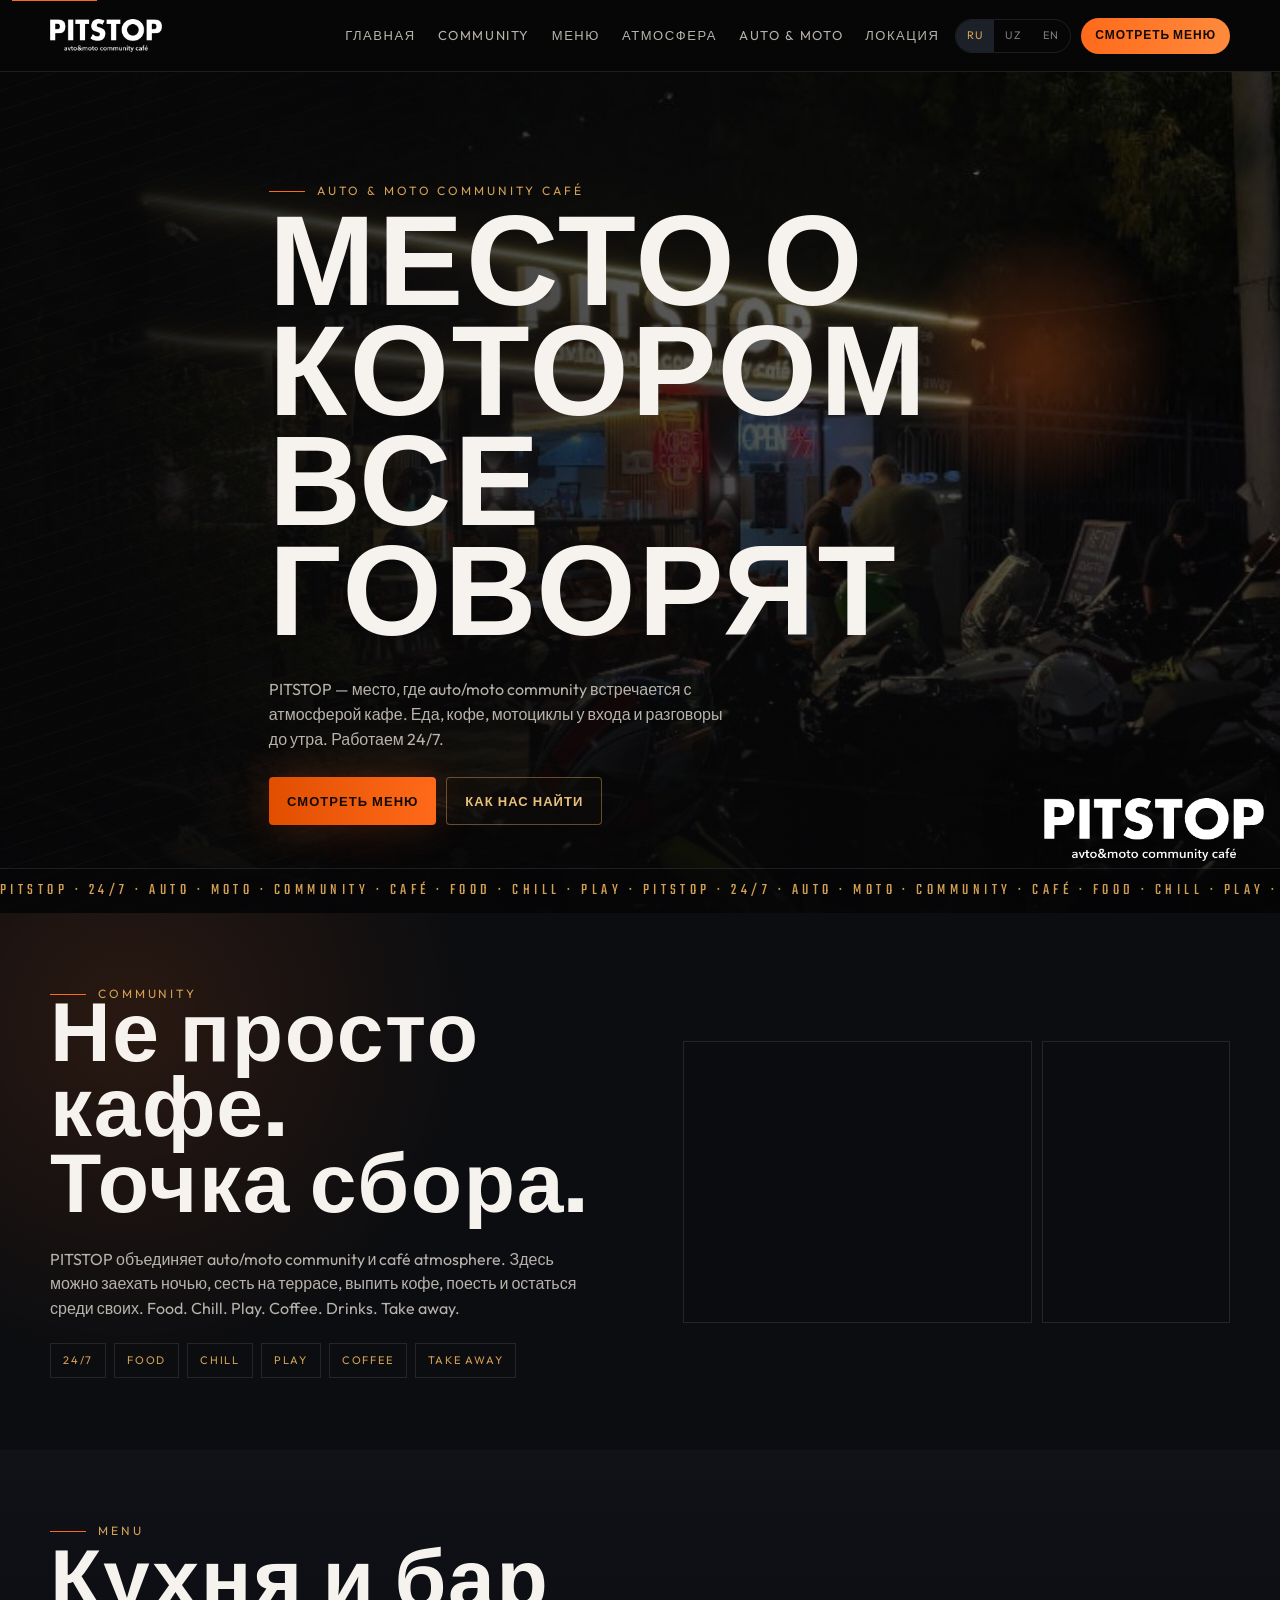
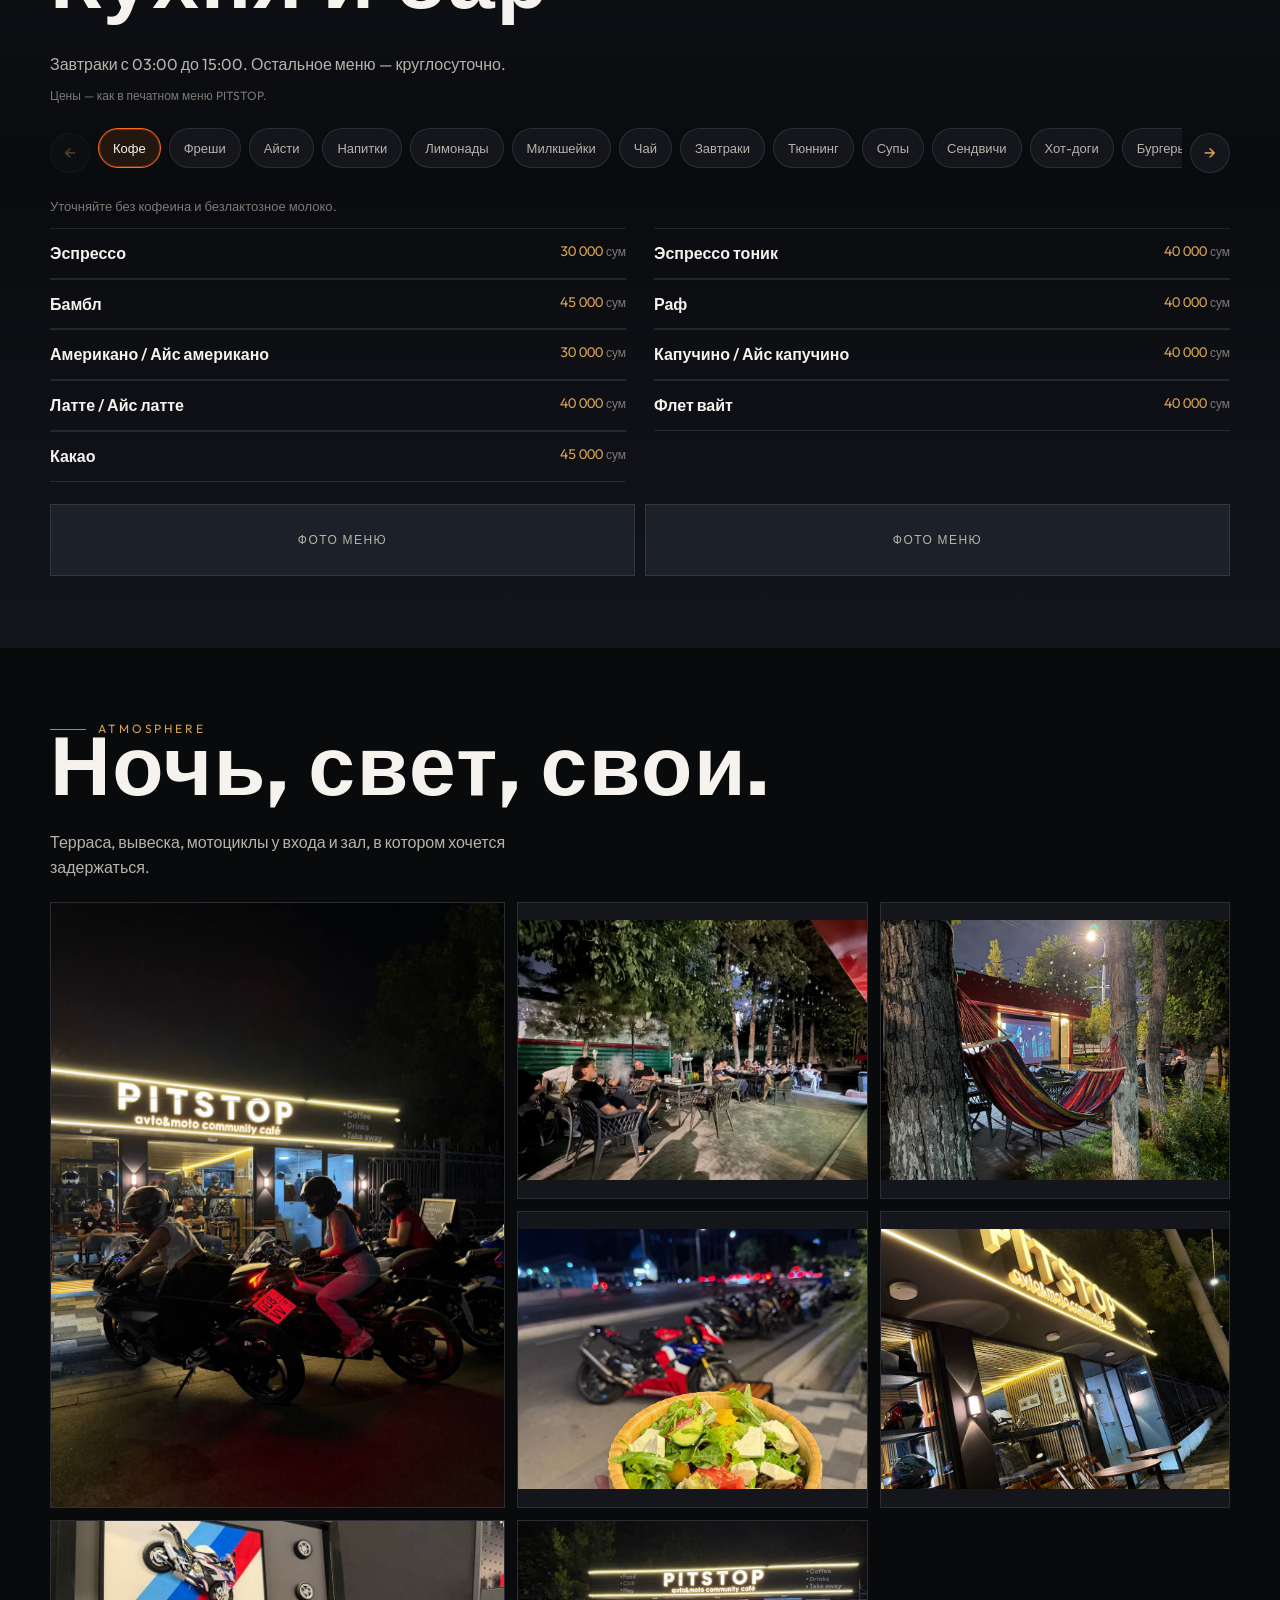
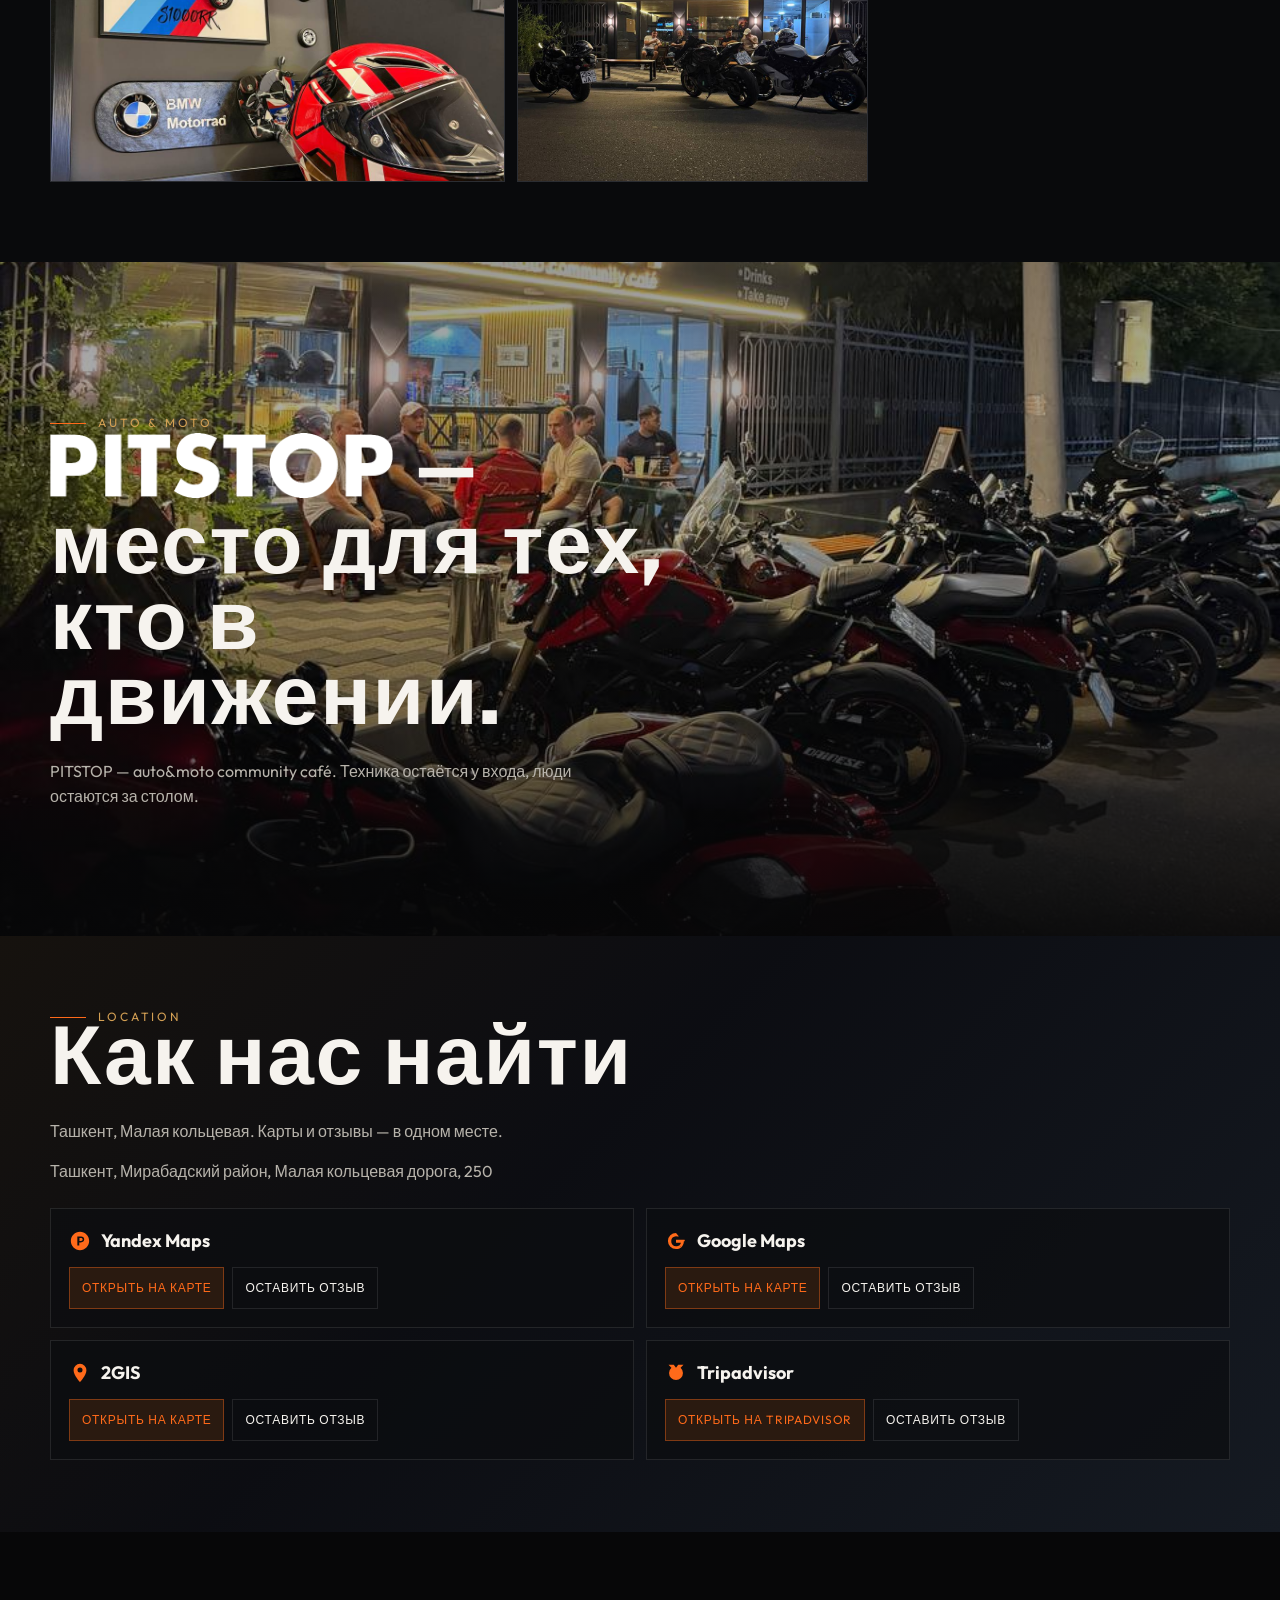
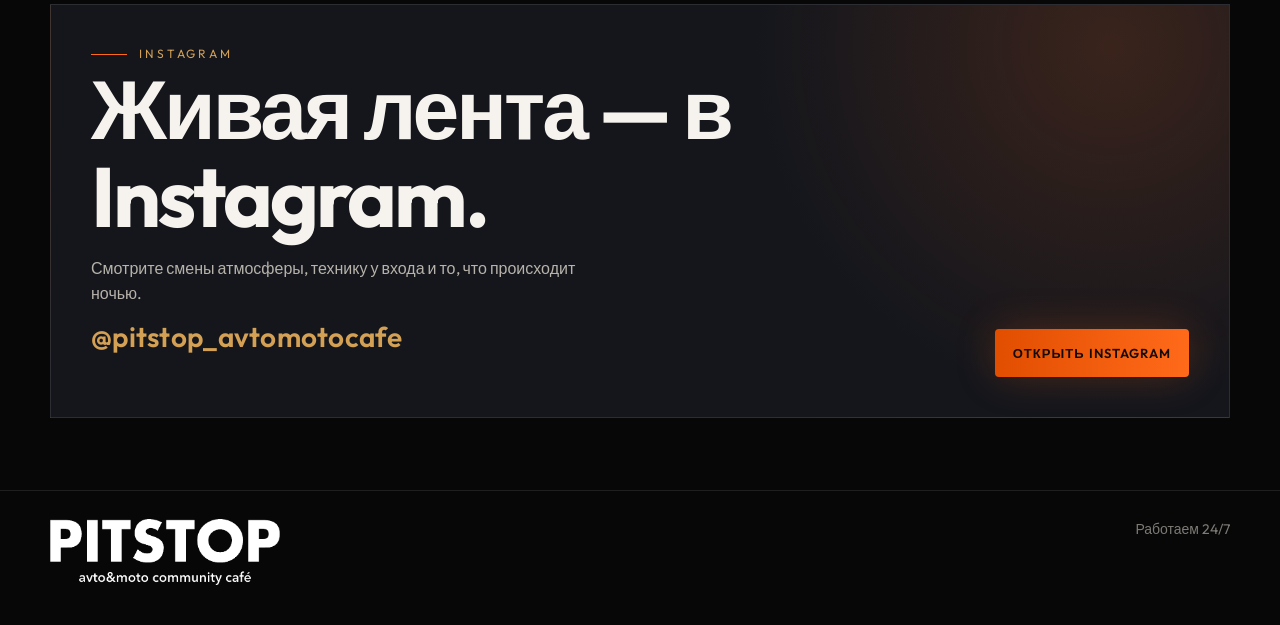
<file: index.html>
<!DOCTYPE html>
<html lang="ru">
<head>
    <meta charset="UTF-8">
    <meta name="viewport" content="width=device-width, initial-scale=1.0">
    <title>PITSTOP — Auto & Moto Community Café</title>
    <meta name="description" content="PITSTOP — auto&moto community café в Ташкенте. Кафе, где встречаются автомобили, мотоциклы и атмосфера community. Работаем 24/7.">
    <meta name="theme-color" content="#070708">
    <meta property="og:title" content="PITSTOP — Auto & Moto Community Café">
    <meta property="og:description" content="PITSTOP — auto&moto community café в Ташкенте. Кафе, где встречаются автомобили, мотоциклы и атмосфера community. Работаем 24/7.">
    <meta property="og:type" content="website">
    <meta property="og:site_name" content="PITSTOP">
    <meta property="og:image" content="images/hero/hero-main.jpg">
    <link rel="icon" href="images/other/favicon.png" type="image/png">
    <link rel="preconnect" href="https://fonts.googleapis.com">
    <link rel="preconnect" href="https://fonts.gstatic.com" crossorigin>
    <link href="https://fonts.googleapis.com/css2?family=Outfit:wght@400;500;600;700&family=Teko:wght@500;600&display=swap" rel="stylesheet">
    <link rel="stylesheet" href="assets/css/site.css?v=6">
</head>
<body>
<a class="skip-link" href="#home" data-ui="nav_home">Главная</a>

<header class="site-header">
    <div class="header-inner">
        <a class="brand" href="#home" aria-label="PITSTOP">
            <img class="brand-logo" src="images/other/pitstop-logo.png" alt="PITSTOP avto&amp;moto community café">
        </a>
        <nav class="desktop-nav" aria-label="PITSTOP" data-desktop-nav></nav>
        <div class="header-actions">
            <div class="lang" role="navigation" data-lang-label aria-label="Язык">
                <a href="?lang=ru" data-lang="ru">RU</a>
                <a href="?lang=uz" data-lang="uz">UZ</a>
                <a href="?lang=en" data-lang="en">EN</a>
            </div>
            <a class="cta-header" href="#menu" data-ui="cta_menu">Смотреть меню</a>
            <button class="burger" type="button" data-burger aria-expanded="false" data-ui-aria="open_menu">
                <i></i><i></i>
            </button>
        </div>
    </div>
</header>

<nav class="mobile-nav" data-mobile-nav aria-hidden="true"></nav>

<main>
<section class="hero" id="home">
    <div class="hero-media">
        <img data-hero-img src="images/hero/hero-main.jpg" alt="PITSTOP night facade" fetchpriority="high">
    </div>
    <div class="hero-shade"></div>
    <div class="hero-lines" aria-hidden="true"></div>
    <div class="hero-glow" aria-hidden="true"></div>
    <div class="hero-copy">
        <div class="kicker reveal" data-content="hero_kicker">AUTO & MOTO COMMUNITY CAFÉ</div>
        <h1 class="reveal" data-content-html="hero_title">МЕСТО О КОТОРОМ<br>ВСЕ ГОВОРЯТ</h1>
        <p class="reveal" data-content="hero_text"></p>
        <div class="hero-actions reveal">
            <a class="btn btn-primary" href="#menu" data-ui="cta_menu">Смотреть меню</a>
            <a class="btn btn-ghost" href="#location" data-ui="cta_find">Как нас найти</a>
        </div>
    </div>
    <div class="hero-lockup">
        <img class="hero-lockup-logo" src="images/other/pitstop-logo.png" alt="PITSTOP avto&amp;moto community café">
    </div>
    <div class="ticker" aria-hidden="true">
        <span>PITSTOP · 24/7 · AUTO · MOTO · COMMUNITY · CAFÉ · FOOD · CHILL · PLAY · PITSTOP · 24/7 · AUTO · MOTO · COMMUNITY · CAFÉ · FOOD · CHILL · PLAY · </span>
    </div>
</section>

<section class="section about" id="about">
    <div class="wrap about-grid">
        <div>
            <div class="kicker" data-content="about_kicker">COMMUNITY</div>
            <h2 class="display" data-content-html="about_title"></h2>
            <p class="lede" data-content="about_text"></p>
            <div class="chip-row">
                <span class="chip">24/7</span>
                <span class="chip">Food</span>
                <span class="chip">Chill</span>
                <span class="chip">Play</span>
                <span class="chip">Coffee</span>
                <span class="chip">Take away</span>
            </div>
        </div>
        <div class="about-photos">
            <div class="frame tall">
                <video data-about-video="0" autoplay muted loop playsinline preload="metadata" aria-label="PITSTOP community">
                    <source src="videos/community-01.mp4" type="video/mp4">
                </video>
            </div>
            <div class="frame">
                <video data-about-video="1" autoplay muted loop playsinline preload="metadata" aria-label="PITSTOP community">
                    <source src="videos/community-02.mp4" type="video/mp4">
                </video>
            </div>
        </div>
    </div>
</section>

<section class="section menu-section" id="menu">
    <div class="wrap">
        <div class="menu-head">
            <div class="kicker" data-content="menu_kicker">MENU</div>
            <h2 class="display" data-content="menu_title"></h2>
            <p class="lede" data-content="menu_text"></p>
            <p class="tiny" data-ui="menu_note"></p>
        </div>
        <div class="cats-row">
            <button type="button" class="cats-arrow" data-cats-prev aria-label="Назад">←</button>
            <div class="cats" role="tablist" data-cats></div>
            <button type="button" class="cats-arrow" data-cats-next aria-label="Дальше">→</button>
        </div>
        <div data-menu-panels></div>
        <div class="menu-boards" data-menu-boards></div>
    </div>
</section>

<section class="section atmosphere" id="atmosphere">
    <div class="wrap">
        <div class="kicker" data-content="gallery_kicker">ATMOSPHERE</div>
        <h2 class="display" data-content="gallery_title"></h2>
        <p class="lede" data-content="gallery_text"></p>
        <div class="gallery-scroll" data-gallery-scroll></div>
    </div>
</section>

<section class="section moto" id="moto">
    <div class="moto-bg">
        <img data-moto-img src="images/auto-moto/bikes-lineup.jpg" alt="PITSTOP auto moto" loading="lazy">
    </div>
    <div class="moto-shade"></div>
    <div class="wrap">
        <div class="kicker" data-content="moto_kicker">AUTO & MOTO</div>
        <h2 class="display" data-content-html="moto_title"></h2>
        <p class="lede" data-content="moto_text"></p>
    </div>
</section>

<section class="section location" id="location">
    <div class="wrap">
        <div class="kicker" data-content="location_kicker">LOCATION</div>
        <h2 class="display" data-content="location_title"></h2>
        <p class="lede" data-content="location_text"></p>
        <p class="lede" data-address></p>
        <div class="loc-grid" data-locations></div>
    </div>
</section>

<section class="section instagram" id="instagram">
    <div class="wrap">
        <div class="ig-box">
            <div>
                <div class="kicker" data-content="instagram_kicker">INSTAGRAM</div>
                <h2 class="display" data-content="instagram_title"></h2>
                <p class="lede" data-content="instagram_text"></p>
                <div class="handle" data-ig-handle>@pitstop_avtomotocafe</div>
            </div>
            <a class="btn btn-primary" data-ig-link href="https://www.instagram.com/pitstop_avtomotocafe/" target="_blank" rel="noopener noreferrer" data-ui="open_instagram">Открыть Instagram</a>
        </div>
    </div>
</section>
</main>

<footer class="site-footer">
    <div class="wrap footer-inner">
        <div>
            <img class="footer-logo" src="images/other/pitstop-logo.png" alt="PITSTOP avto&amp;moto community café">
        </div>
        <div data-ui="hours">Работаем 24/7</div>
    </div>
</footer>

<div class="lightbox" data-lightbox role="dialog" aria-modal="true">
    <div class="lb-ui">
        <button type="button" data-close aria-label="Закрыть">✕</button>
    </div>
    <img alt="">
    <div class="lb-nav">
        <button type="button" data-prev aria-label="Назад">←</button>
        <button type="button" data-next aria-label="Дальше">→</button>
    </div>
</div>

<script src="js/config.js"></script>
<script src="assets/js/site.js?v=2"></script>
</body>
</html>
</file>
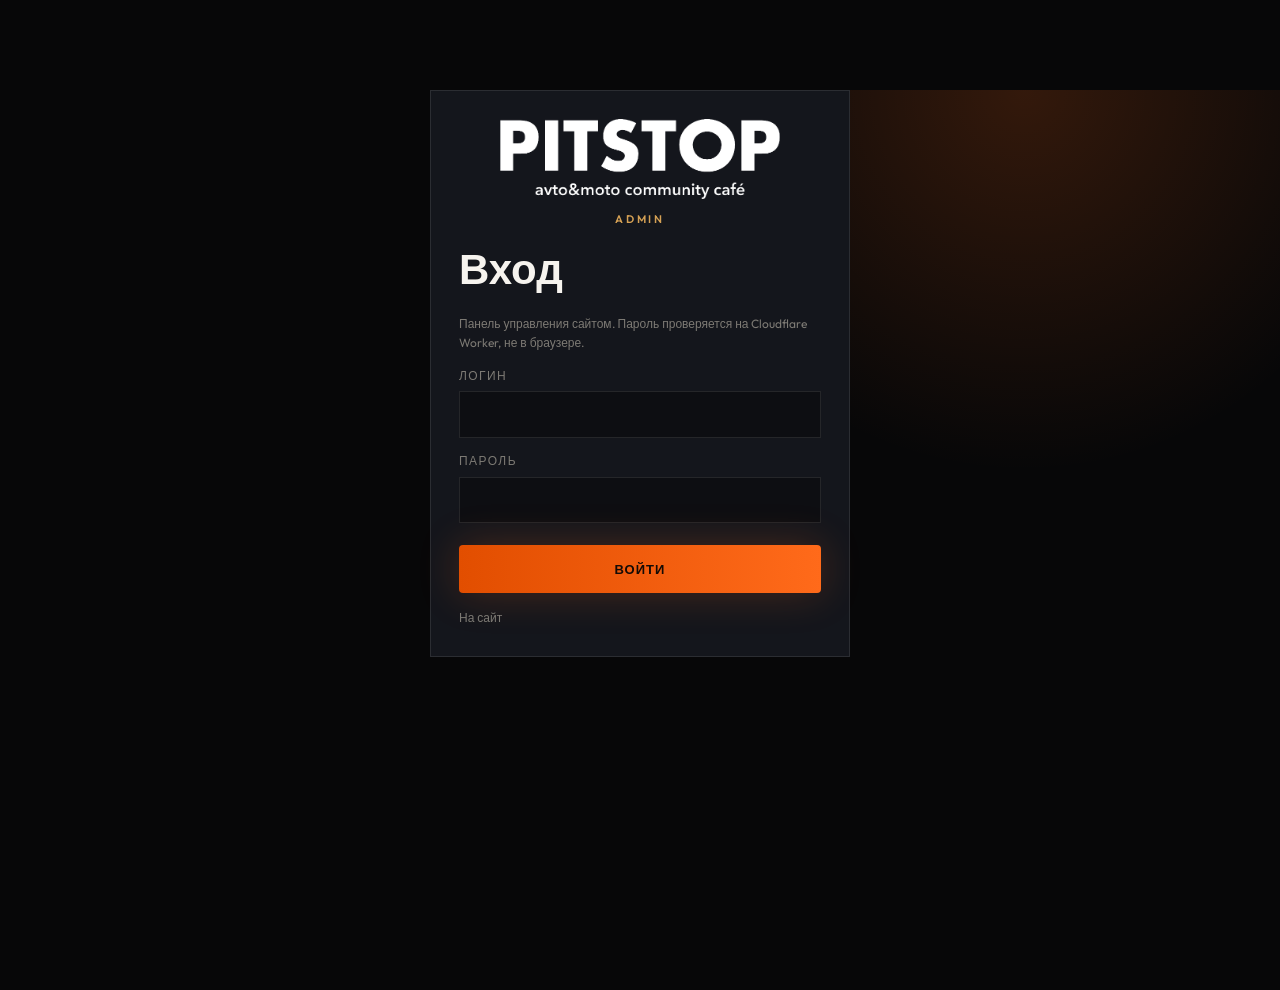
<file: admin/index.html>
<!DOCTYPE html>
<html lang="ru">
<head>
    <meta charset="UTF-8">
    <meta name="viewport" content="width=device-width, initial-scale=1.0">
    <title>Вход — PITSTOP Admin</title>
    <link rel="icon" href="../images/other/favicon.png" type="image/png">
    <link rel="preconnect" href="https://fonts.googleapis.com">
    <link href="https://fonts.googleapis.com/css2?family=Outfit:wght@400;500;600&family=Teko:wght@600&display=swap" rel="stylesheet">
    <link rel="stylesheet" href="../assets/css/site.css?v=6">
    <link rel="stylesheet" href="admin.css?v=3">
</head>
<body class="auth-page" data-admin-root>
    <form class="auth-card" id="login-form" autocomplete="on">
        <img class="auth-logo" src="../images/other/pitstop-logo.png" alt="PITSTOP avto&amp;moto community café">
        <div class="auth-admin-label">ADMIN</div>
        <h1>Вход</h1>
        <p class="tiny">Панель управления сайтом. Пароль проверяется на Cloudflare Worker, не в браузере.</p>
        <div class="alert error" id="login-error" hidden></div>
        <label class="field">
            <span>Логин</span>
            <input name="username" required minlength="3" autocomplete="username">
        </label>
        <label class="field">
            <span>Пароль</span>
            <input type="password" name="password" required autocomplete="current-password">
        </label>
        <button class="btn btn-primary" type="submit" style="width:100%;margin-top:8px">Войти</button>
        <p class="tiny" style="margin-top:16px"><a href="../index.html">На сайт</a></p>
    </form>

    <div class="admin-shell" id="admin-app" hidden aria-hidden="true">
        <aside class="admin-side">
            <a class="brand admin-brand" href="#overview">
                <img class="brand-logo" src="../images/other/pitstop-logo.png" alt="PITSTOP avto&amp;moto community café">
                <span class="brand-admin-label">admin</span>
            </a>
            <a href="#overview" data-nav="overview" class="active">Обзор</a>
            <a href="#menu" data-nav="menu">Меню</a>
            <a href="#gallery" data-nav="gallery">Галерея</a>
            <a href="#content" data-nav="content">Тексты</a>
            <a href="#location" data-nav="location">Локация</a>
            <a href="#settings" data-nav="settings">Настройки</a>
            <a href="#logout" id="logout-link">Выход</a>
        </aside>
        <main class="admin-main">
            <p class="tiny" id="who">Вы вошли как администратор</p>
            <h1 class="display" id="page-title" style="font-size:42px;margin:8px 0 18px">Обзор</h1>
            <div class="alert" id="flash" hidden></div>
            <div id="view"></div>
        </main>
    </div>

    <script src="../js/config.js"></script>
    <script src="admin.js"></script>
</body>
</html>
</file>
<file: assets/css/site.css>
:root {
    --black: #070708;
    --dark: #0c0d10;
    --charcoal: #14161c;
    --steel: #1c2028;
    --steel-2: #252a34;
    --orange: #ff6a1a;
    --orange-deep: #e24e00;
    --gold: #d4a054;
    --gold-soft: #e8c07a;
    --white: #f6f3ee;
    --gray: #b7b3ab;
    --muted: #7d7a74;
    --line: rgba(246, 243, 238, 0.1);
    --glow: 0 0 40px rgba(255, 106, 26, 0.22);
    --font-display: "Teko", sans-serif;
    --font-body: "Outfit", sans-serif;
    --header: 72px;
    --ease: cubic-bezier(0.16, 1, 0.3, 1);
}

*,
*::before,
*::after {
    box-sizing: border-box;
    margin: 0;
    padding: 0;
}

html {
    scroll-behavior: smooth;
    background: var(--black);
}

body {
    min-width: 320px;
    overflow-x: hidden;
    background: var(--black);
    color: var(--white);
    font-family: var(--font-body);
    font-size: 16px;
    line-height: 1.55;
}

img {
    max-width: 100%;
    display: block;
}

a {
    color: inherit;
    text-decoration: none;
}

button,
input,
textarea,
select {
    font: inherit;
    color: inherit;
}

button {
    background: none;
    border: 0;
    cursor: pointer;
}

:focus-visible {
    outline: 2px solid var(--orange);
    outline-offset: 3px;
}

::selection {
    background: var(--orange);
    color: #111;
}

.skip-link {
    position: absolute;
    left: 12px;
    top: -40px;
    z-index: 80;
    background: var(--orange);
    color: #111;
    padding: 8px 12px;
}

.skip-link:focus {
    top: 12px;
}

.site-header {
    position: sticky;
    top: 0;
    z-index: 50;
    height: var(--header);
    background: rgba(7, 7, 8, 0.78);
    backdrop-filter: blur(16px);
    border-bottom: 1px solid var(--line);
}

.header-inner {
    width: min(1180px, calc(100% - 32px));
    margin: 0 auto;
    height: 100%;
    display: flex;
    align-items: center;
    gap: 16px;
}

.brand {
    display: flex;
    flex-direction: column;
    justify-content: center;
}

.brand-logo {
    display: block;
    width: 112px;
    height: auto;
}

.desktop-nav {
    display: none;
    margin-left: auto;
    align-items: center;
    gap: 22px;
}

.desktop-nav a {
    font-size: 13px;
    letter-spacing: 0.12em;
    text-transform: uppercase;
    color: var(--gray);
}

.desktop-nav a:hover {
    color: var(--white);
}

.header-actions {
    margin-left: auto;
    display: flex;
    align-items: center;
    gap: 10px;
}

.lang {
    display: flex;
    border: 1px solid var(--line);
    border-radius: 999px;
    overflow: hidden;
}

.lang a {
    min-width: 38px;
    height: 32px;
    display: grid;
    place-items: center;
    font-size: 11px;
    letter-spacing: 0.08em;
    color: var(--muted);
}

.lang a.active {
    background: var(--steel);
    color: var(--gold);
}

.cta-header {
    display: none;
    height: 36px;
    padding: 0 14px;
    align-items: center;
    border-radius: 999px;
    background: linear-gradient(90deg, var(--orange), #ff8a3d);
    color: #140b06;
    font-size: 12px;
    font-weight: 700;
    letter-spacing: 0.08em;
    text-transform: uppercase;
}

.burger {
    width: 44px;
    height: 44px;
    display: grid;
    place-items: center;
    gap: 5px;
}

.burger i {
    display: block;
    width: 20px;
    height: 2px;
    background: var(--white);
}

.mobile-nav {
    position: fixed;
    inset: var(--header) 0 0 0;
    background: rgba(7, 7, 8, 0.96);
    transform: translateX(110%);
    visibility: hidden;
    pointer-events: none;
    transition: transform 0.35s var(--ease), visibility 0.35s;
    z-index: 40;
    padding: 28px 20px 40px;
    overflow: auto;
}

.mobile-nav.open {
    transform: none;
    visibility: visible;
    pointer-events: auto;
}

body.nav-open {
    overflow: hidden;
}

.mobile-nav a {
    display: block;
    padding: 16px 0;
    border-bottom: 1px solid var(--line);
    font-family: var(--font-display);
    font-size: 34px;
    letter-spacing: 0.04em;
}

.hero {
    position: relative;
    min-height: calc(100svh - var(--header));
    display: grid;
    isolation: isolate;
    overflow: hidden;
}

.hero-media {
    position: absolute;
    inset: 0;
    z-index: -2;
}

.hero-media img {
    width: 100%;
    height: 100%;
    object-fit: cover;
    object-position: 50% 42%;
    transform: scale(1.08);
    animation: slowZoom 22s var(--ease) infinite alternate;
}

.hero-shade {
    position: absolute;
    inset: 0;
    z-index: -1;
    background:
        linear-gradient(90deg, rgba(7, 7, 8, 0.92) 8%, rgba(7, 7, 8, 0.55) 48%, rgba(7, 7, 8, 0.2) 100%),
        linear-gradient(180deg, rgba(7, 7, 8, 0.15), rgba(7, 7, 8, 0.78));
}

.hero-lines {
    position: absolute;
    inset: 0;
    pointer-events: none;
    background: repeating-linear-gradient(
        -18deg,
        transparent 0 18px,
        rgba(255, 106, 26, 0.045) 18px 19px
    );
    mask-image: linear-gradient(90deg, #000, transparent 70%);
}

.hero-glow {
    position: absolute;
    width: 280px;
    height: 280px;
    right: 8%;
    top: 18%;
    border-radius: 50%;
    background: radial-gradient(circle, rgba(255, 106, 26, 0.28), transparent 70%);
    filter: blur(8px);
    animation: pulse 5s ease-in-out infinite;
}

.hero-copy {
    width: min(1180px, calc(100% - 32px));
    margin: 0 auto;
    padding: 72px 0 88px;
    display: grid;
    align-content: end;
    gap: 18px;
}

.hero-lockup {
    position: absolute;
    right: 16px;
    bottom: 52px;
    z-index: 2;
    pointer-events: none;
}

.hero-lockup-logo {
    display: block;
    width: clamp(136px, 18vw, 220px);
    height: auto;
    filter: drop-shadow(0 8px 28px rgba(0, 0, 0, 0.65));
}

.kicker {
    display: flex;
    align-items: center;
    gap: 12px;
    color: var(--gold);
    font-size: 12px;
    letter-spacing: 0.24em;
    text-transform: uppercase;
}

.kicker::before {
    content: "";
    width: 36px;
    height: 1px;
    background: var(--orange);
    box-shadow: var(--glow);
}

.hero h1 {
    font-family: var(--font-display);
    font-size: clamp(52px, 14vw, 128px);
    line-height: 0.86;
    letter-spacing: 0.02em;
    font-weight: 600;
    max-width: 12ch;
    text-wrap: balance;
}

.hero h1 em {
    font-style: normal;
    color: transparent;
    -webkit-text-stroke: 1.5px var(--orange);
}

.hero-copy p {
    max-width: 42ch;
    color: var(--gray);
}

.hero-actions {
    display: flex;
    flex-wrap: wrap;
    gap: 10px;
    margin-top: 8px;
}

@media (max-width: 767px) {
    .hero-copy {
        padding-bottom: 152px;
    }

    .hero-lockup {
        bottom: 54px;
    }

    .hero-lockup-logo {
        width: 136px;
    }
}

@media (max-width: 359px) {
    .site-header .brand-logo {
        width: 92px;
    }
}

.btn {
    min-height: 48px;
    padding: 0 18px;
    display: inline-flex;
    align-items: center;
    justify-content: center;
    gap: 8px;
    border-radius: 4px;
    font-size: 13px;
    font-weight: 600;
    letter-spacing: 0.08em;
    text-transform: uppercase;
}

.btn-primary {
    background: linear-gradient(90deg, var(--orange-deep), var(--orange));
    color: #140b06;
    box-shadow: var(--glow);
}

.btn-ghost {
    border: 1px solid rgba(212, 160, 84, 0.45);
    color: var(--gold-soft);
    background: rgba(20, 16, 10, 0.4);
}

.ticker {
    position: absolute;
    left: 0;
    right: 0;
    bottom: 0;
    overflow: hidden;
    border-top: 1px solid var(--line);
    background: rgba(7, 7, 8, 0.55);
    white-space: nowrap;
}

.ticker span {
    display: inline-block;
    padding: 10px 0;
    font-family: var(--font-display);
    letter-spacing: 0.28em;
    text-transform: uppercase;
    color: var(--gold);
    animation: marquee 22s linear infinite;
}

section[id],
.hero {
    scroll-margin-top: calc(var(--header) + 8px);
}

.section {
    position: relative;
    padding: 72px 0;
}

.wrap {
    width: min(1180px, calc(100% - 32px));
    margin: 0 auto;
}

.about {
    background:
        radial-gradient(circle at 10% 20%, rgba(255, 106, 26, 0.12), transparent 28%),
        var(--dark);
}

.about-grid {
    display: grid;
    gap: 28px;
}

.display {
    font-family: var(--font-display);
    font-size: clamp(40px, 8vw, 84px);
    line-height: 0.9;
    letter-spacing: 0.02em;
}

.lede {
    color: var(--gray);
    max-width: 48ch;
    margin-top: 16px;
}

.about-photos {
    display: grid;
    grid-template-columns: 1.3fr 0.7fr;
    gap: 10px;
}

.frame {
    position: relative;
    overflow: hidden;
    border: 1px solid var(--line);
    min-height: 180px;
}

.frame img,
.frame video {
    width: 100%;
    height: 100%;
    min-height: 220px;
    object-fit: cover;
    display: block;
    transition: transform 0.8s var(--ease);
}

.frame video {
    background: #0b0c10;
}

.frame:hover img,
.frame:hover video {
    transform: scale(1.06);
}

.frame.tall {
    min-height: 280px;
}

.frame.tall video,
.frame.tall img {
    min-height: 280px;
}

.chip-row {
    display: flex;
    flex-wrap: wrap;
    gap: 8px;
    margin-top: 22px;
}

.chip {
    border: 1px solid var(--line);
    padding: 8px 12px;
    font-size: 11px;
    letter-spacing: 0.16em;
    text-transform: uppercase;
    color: var(--gold);
}

.menu-section {
    background: linear-gradient(180deg, #101218, #0a0b0e 40%, #12151c);
}

.menu-head {
    display: grid;
    gap: 10px;
    margin-bottom: 22px;
}

.cats-row {
    display: flex;
    align-items: center;
    gap: 8px;
    margin: 0 0 18px;
    max-width: 100%;
}

.cats-arrow {
    flex: 0 0 auto;
    width: 40px;
    height: 40px;
    border: 1px solid var(--line);
    border-radius: 999px;
    background: var(--charcoal);
    color: var(--gold);
    font-size: 18px;
    line-height: 1;
}

.cats-arrow:hover:not(:disabled) {
    border-color: var(--orange);
    color: var(--white);
    box-shadow: var(--glow);
}

.cats-arrow:active:not(:disabled) {
    transform: scale(0.96);
}

.cats-arrow:disabled,
.cats-arrow.is-disabled {
    opacity: 0.35;
    cursor: default;
    box-shadow: none;
}

.cats {
    display: flex;
    gap: 8px;
    overflow-x: auto;
    overscroll-behavior-x: contain;
    padding-bottom: 10px;
    flex: 1 1 auto;
    min-width: 0;
    scrollbar-width: none;
    -webkit-overflow-scrolling: touch;
}

.cats::-webkit-scrollbar {
    display: none;
}

.cats button {
    flex: 0 0 auto;
    min-height: 40px;
    padding: 0 14px;
    border: 1px solid var(--line);
    border-radius: 999px;
    background: var(--charcoal);
    color: var(--gray);
    font-size: 13px;
}

.cats button.active {
    border-color: var(--orange);
    color: var(--white);
    background: #24170f;
    box-shadow: inset 0 0 0 1px rgba(255, 106, 26, 0.35);
}

.menu-panel {
    display: none;
}

.menu-panel.active {
    display: block;
}

.menu-note {
    color: var(--muted);
    font-size: 13px;
    margin-bottom: 12px;
}

.menu-list {
    display: grid;
    gap: 0;
    border-top: 1px solid var(--line);
}

.menu-row {
    display: grid;
    grid-template-columns: 1fr auto;
    gap: 12px;
    padding: 12px 0;
    border-bottom: 1px solid var(--line);
    align-items: start;
}

.dish-thumb {
    width: 44px;
    height: 44px;
    object-fit: cover;
    float: left;
    margin: 0 10px 0 0;
    border: 1px solid var(--line);
}

.menu-row h3 {
    font-size: 16px;
    font-weight: 550;
}

.menu-row p {
    color: var(--muted);
    font-size: 13px;
    margin-top: 4px;
}

.price {
    color: var(--gold);
    font-variant-numeric: tabular-nums;
    white-space: nowrap;
    font-size: 14px;
}

.menu-boards {
    display: flex;
    gap: 10px;
    margin-top: 22px;
}

.menu-boards button {
    flex: 1;
    min-height: 72px;
    border: 1px solid var(--line);
    background: var(--steel);
    color: var(--gray);
    letter-spacing: 0.12em;
    text-transform: uppercase;
    font-size: 12px;
}

.atmosphere {
    background: #090a0c;
}

.gallery-scroll {
    display: grid;
    grid-auto-flow: column;
    grid-auto-columns: 78%;
    gap: 10px;
    overflow-x: auto;
    scroll-snap-type: x mandatory;
    margin: 22px -16px 0;
    padding: 0 16px 8px;
    scrollbar-width: thin;
}

.gallery-card {
    scroll-snap-align: start;
    border: 1px solid var(--line);
    overflow: hidden;
    background: var(--charcoal);
    min-height: 210px;
    position: relative;
}

.gallery-card img {
    width: 100%;
    height: 220px;
    object-fit: cover;
}

.moto {
    overflow: hidden;
    min-height: 520px;
    display: grid;
    align-items: end;
    isolation: isolate;
}

.moto-bg {
    position: absolute;
    inset: 0;
    z-index: -2;
}

.moto-bg img {
    width: 100%;
    height: 100%;
    object-fit: cover;
    object-position: center 70%;
}

.moto-shade {
    position: absolute;
    inset: 0;
    z-index: -1;
    background: linear-gradient(0deg, rgba(7, 7, 8, 0.92), rgba(7, 7, 8, 0.25) 55%, rgba(7, 7, 8, 0.4));
}

.moto .wrap {
    padding: 80px 0 56px;
}

.moto .display {
    max-width: 16ch;
}

.moto-wordmark {
    display: inline-block;
    width: 4.12em;
    height: 0.78em;
    overflow: hidden;
    vertical-align: -0.01em;
    color: transparent;
    background: url("../../images/other/pitstop-wordmark.png") left center / contain no-repeat;
    white-space: nowrap;
}

.location {
    background:
        linear-gradient(135deg, #16120e 0%, #0c0d12 42%, #151a22 100%);
}

.loc-grid {
    display: grid;
    gap: 12px;
    margin-top: 24px;
}

.loc-card {
    background: rgba(12, 13, 16, 0.7);
    border: 1px solid var(--line);
    padding: 18px;
    display: grid;
    gap: 12px;
}

.loc-card h3 {
    display: flex;
    align-items: center;
    gap: 10px;
    font-size: 18px;
}

.loc-card svg {
    width: 22px;
    height: 22px;
    color: var(--orange);
}

.loc-actions {
    display: flex;
    flex-wrap: wrap;
    gap: 8px;
}

.loc-actions a {
    min-height: 42px;
    padding: 0 12px;
    display: inline-flex;
    align-items: center;
    border: 1px solid var(--line);
    font-size: 12px;
    letter-spacing: 0.06em;
    text-transform: uppercase;
}

.loc-actions a.main {
    background: #2a1a10;
    border-color: rgba(255, 106, 26, 0.4);
    color: var(--orange);
}

.instagram {
    background: var(--black);
    text-align: left;
}

.instagram .display {
    font-family: var(--font-body);
    font-weight: 700;
    line-height: 1.05;
    letter-spacing: -0.035em;
}

.ig-box {
    border: 1px solid var(--line);
    padding: 28px 20px;
    background:
        radial-gradient(circle at 90% 10%, rgba(255, 106, 26, 0.16), transparent 32%),
        var(--charcoal);
}

.handle {
    font-family: var(--font-body);
    font-size: clamp(20px, 5.5vw, 28px);
    font-weight: 600;
    color: var(--gold);
    letter-spacing: 0.01em;
    margin: 10px 0 18px;
    overflow-wrap: anywhere;
}

.site-footer {
    border-top: 1px solid var(--line);
    padding: 28px 0 40px;
    color: var(--muted);
    font-size: 14px;
}

.footer-inner {
    display: flex;
    flex-wrap: wrap;
    justify-content: space-between;
    gap: 12px;
}

.footer-logo {
    display: block;
    width: min(230px, 58vw);
    height: auto;
}

.lightbox {
    position: fixed;
    inset: 0;
    background: rgba(0, 0, 0, 0.92);
    display: none;
    z-index: 70;
    padding: 16px;
}

.lightbox.open {
    display: grid;
    place-items: center;
}

.lightbox img {
    max-width: min(1100px, 100%);
    max-height: 82vh;
    object-fit: contain;
}

.lb-ui {
    position: absolute;
    top: 12px;
    right: 12px;
    display: flex;
    gap: 8px;
}

.lb-ui button,
.lb-nav button {
    min-width: 44px;
    min-height: 44px;
    background: #1b1b1b;
    color: #fff;
    border: 1px solid var(--line);
}

.lb-nav {
    position: absolute;
    inset: auto 12px 12px;
    display: flex;
    justify-content: space-between;
}

.reveal {
    animation: rise 0.8s var(--ease) both;
}

@keyframes rise {
    from {
        opacity: 0;
        transform: translateY(16px);
    }
    to {
        opacity: 1;
        transform: none;
    }
}

@keyframes slowZoom {
    from { transform: scale(1.04); }
    to { transform: scale(1.12); }
}

@keyframes pulse {
    0%, 100% { opacity: 0.55; }
    50% { opacity: 1; }
}

@keyframes marquee {
    from { transform: translateX(0); }
    to { transform: translateX(-50%); }
}

@media (min-width: 768px) {
    .gallery-scroll {
        grid-auto-columns: 42%;
        margin-left: 0;
        margin-right: 0;
        padding-left: 0;
        padding-right: 0;
    }
    .loc-grid {
        grid-template-columns: 1fr 1fr;
    }
    .menu-list {
        grid-template-columns: 1fr 1fr;
        gap: 0 28px;
        border-top: 0;
    }
    .menu-row {
        border-top: 1px solid var(--line);
    }
}

@media (min-width: 1024px) {
    .desktop-nav,
    .cta-header {
        display: flex;
    }
    .burger {
        display: none;
    }
    .header-actions {
        margin-left: 0;
    }
    .hero-copy {
        padding-top: 110px;
        max-width: 58%;
    }
    .about-grid {
        grid-template-columns: 1.05fr 0.95fr;
        align-items: center;
    }
    .gallery-scroll {
        display: grid;
        grid-auto-flow: dense;
        grid-template-columns: 1.3fr 1fr 1fr;
        grid-auto-columns: unset;
        overflow: visible;
        gap: 12px;
    }
    .gallery-card img {
        height: 260px;
    }
    .gallery-card:nth-child(1) {
        grid-row: span 2;
    }
    .gallery-card:nth-child(1) img {
        height: 100%;
        min-height: 532px;
    }
    .ig-box {
        display: grid;
        grid-template-columns: 1.4fr auto;
        align-items: end;
        gap: 24px;
        padding: 40px;
    }
}

@media (min-width: 1440px) {
    .wrap,
    .header-inner,
    .hero-copy {
        width: min(1280px, calc(100% - 48px));
    }
}

@media (prefers-reduced-motion: reduce) {
    html { scroll-behavior: auto; }
    *, *::before, *::after {
        animation: none !important;
        transition: none !important;
    }
}

.auth-page,
.admin-page {
    min-height: 100svh;
    background:
        radial-gradient(circle at 80% 0, rgba(255, 106, 26, 0.18), transparent 28%),
        var(--black);
}

.auth-card {
    width: min(420px, calc(100% - 32px));
    margin: 10vh auto;
    padding: 28px;
    background: var(--charcoal);
    border: 1px solid var(--line);
}

.auth-logo {
    display: block;
    width: min(280px, 100%);
    height: auto;
    margin: 0 auto 12px;
}

.auth-admin-label {
    margin-bottom: 14px;
    color: var(--gold);
    font-size: 11px;
    font-weight: 600;
    letter-spacing: 0.24em;
    text-align: center;
}

.auth-card h1 {
    font-family: var(--font-display);
    font-size: 42px;
    margin-bottom: 8px;
}

.field {
    display: grid;
    gap: 6px;
    margin: 14px 0;
}

.field span {
    font-size: 12px;
    letter-spacing: 0.12em;
    text-transform: uppercase;
    color: var(--muted);
}

.field input,
.field textarea,
.field select {
    width: 100%;
    min-height: 44px;
    padding: 10px 12px;
    background: #0d0e12;
    border: 1px solid var(--line);
}

.alert {
    padding: 10px 12px;
    margin: 10px 0;
    border: 1px solid var(--line);
}

.alert.error { border-color: #a33; color: #f3c; }
.alert.success { border-color: #3a5; color: #cfe; }

.admin-shell {
    display: grid;
}

.auth-page .admin-shell {
    display: none !important;
}

.admin-page .auth-card {
    display: none !important;
}

.admin-side {
    padding: 18px 16px;
    border-bottom: 1px solid var(--line);
    background: #0b0c10;
}

.admin-side a,
.admin-side span {
    display: block;
    padding: 10px 8px;
    color: var(--gray);
}

.admin-side a.active {
    color: var(--orange);
}

.admin-main {
    padding: 20px 16px 48px;
}

.admin-table {
    width: 100%;
    border-collapse: collapse;
    font-size: 14px;
}

.admin-table th,
.admin-table td {
    border-bottom: 1px solid var(--line);
    padding: 8px;
    text-align: left;
    vertical-align: top;
}

.thumb {
    width: 72px;
    height: 54px;
    object-fit: cover;
    border: 1px solid var(--line);
}

.admin-grid {
    display: grid;
    gap: 16px;
}

@media (min-width: 900px) {
    .admin-shell {
        grid-template-columns: 220px 1fr;
        min-height: 100svh;
    }
    .admin-side {
        border-bottom: 0;
        border-right: 1px solid var(--line);
    }
}

.tiny {
    font-size: 12px;
    color: var(--muted);
}

a,
button {
    transition: color 0.2s var(--ease), background 0.2s var(--ease), border-color 0.2s var(--ease), box-shadow 0.2s var(--ease), transform 0.2s var(--ease), filter 0.2s var(--ease);
}

.brand:hover .brand-logo {
    filter: drop-shadow(0 0 12px rgba(212, 160, 84, 0.28));
}

.desktop-nav a:hover,
.mobile-nav a:hover {
    color: var(--white);
    text-shadow: 0 0 18px rgba(255, 106, 26, 0.28);
}

.desktop-nav a:active,
.mobile-nav a:active {
    color: var(--orange);
}

.lang a:hover {
    color: var(--gold);
    background: rgba(36, 23, 15, 0.7);
}

.lang a:active {
    color: var(--white);
}

.cta-header:hover {
    filter: brightness(1.08);
    box-shadow: var(--glow);
}

.cta-header:active {
    transform: scale(0.98);
}

.burger:hover {
    background: rgba(255, 106, 26, 0.08);
}

.burger:active {
    transform: scale(0.96);
}

.btn-primary:hover {
    filter: brightness(1.08);
    transform: translateY(-1px);
}

.btn-primary:active {
    transform: translateY(0);
    filter: brightness(0.94);
}

.btn-ghost:hover {
    border-color: var(--gold);
    color: var(--white);
    box-shadow: 0 0 18px rgba(212, 160, 84, 0.18);
}

.btn-ghost:active {
    transform: scale(0.98);
}

.cats button:hover {
    border-color: var(--gold);
    color: var(--white);
}

.cats button:active {
    transform: scale(0.97);
}

.menu-boards button {
    transition: color 0.2s var(--ease), border-color 0.2s var(--ease), box-shadow 0.2s var(--ease);
}

.menu-boards button:hover {
    color: var(--white);
    border-color: var(--orange);
    box-shadow: var(--glow);
}

.gallery-card {
    transition: transform 0.25s var(--ease), box-shadow 0.25s var(--ease);
}

.gallery-card:hover {
    transform: translateY(-3px);
    box-shadow: var(--glow);
}

.gallery-card:active {
    transform: scale(0.99);
}

.loc-actions a:hover {
    border-color: var(--gold);
    color: var(--white);
    box-shadow: 0 0 16px rgba(212, 160, 84, 0.16);
}

.loc-actions a.main:hover {
    border-color: var(--orange);
    color: var(--gold-soft);
    box-shadow: var(--glow);
}

.loc-actions a:active {
    transform: scale(0.98);
}

.admin-side a:hover {
    color: var(--white);
}

.admin-side a:active {
    color: var(--orange);
}

.admin-page .btn:hover,
.auth-page .btn:hover {
    filter: brightness(1.06);
}

@media (hover: none) {
    .btn-primary:hover,
    .cta-header:hover {
        filter: none;
        transform: none;
    }
    .btn-primary:active,
    .cta-header:active,
    .cats button:active,
    .cats-arrow:active:not(:disabled),
    .gallery-card:active,
    .loc-actions a:active {
        filter: brightness(1.1);
        box-shadow: var(--glow);
    }
}
</file>
<file: admin/admin.css>
/* PITSTOP admin — layout extras only; visual system comes from site.css */

#admin-app[hidden],
#login-form[hidden] {
    display: none !important;
}

.admin-page #login-form {
    display: none !important;
}

.auth-page #admin-app {
    display: none !important;
}

.admin-brand {
    gap: 8px;
    margin-bottom: 8px;
}

.admin-side .admin-brand .brand-logo {
    width: 150px;
}

.admin-side .admin-brand .brand-admin-label {
    padding: 0;
    color: var(--gold);
    font-size: 9px;
    letter-spacing: 0.22em;
}

.thumb {
    display: block;
    max-width: 220px;
    max-height: 140px;
    object-fit: cover;
    margin: 8px 0;
    border-radius: 8px;
}

.admin-main .field {
    display: block;
    margin: 8px 0;
}

.admin-main .field span {
    display: block;
    margin-bottom: 4px;
}

.admin-main input,
.admin-main textarea,
.admin-main select {
    width: 100%;
}

.admin-actions {
    display: flex;
    flex-wrap: wrap;
    gap: 8px;
    margin-top: 10px;
}
</file>
